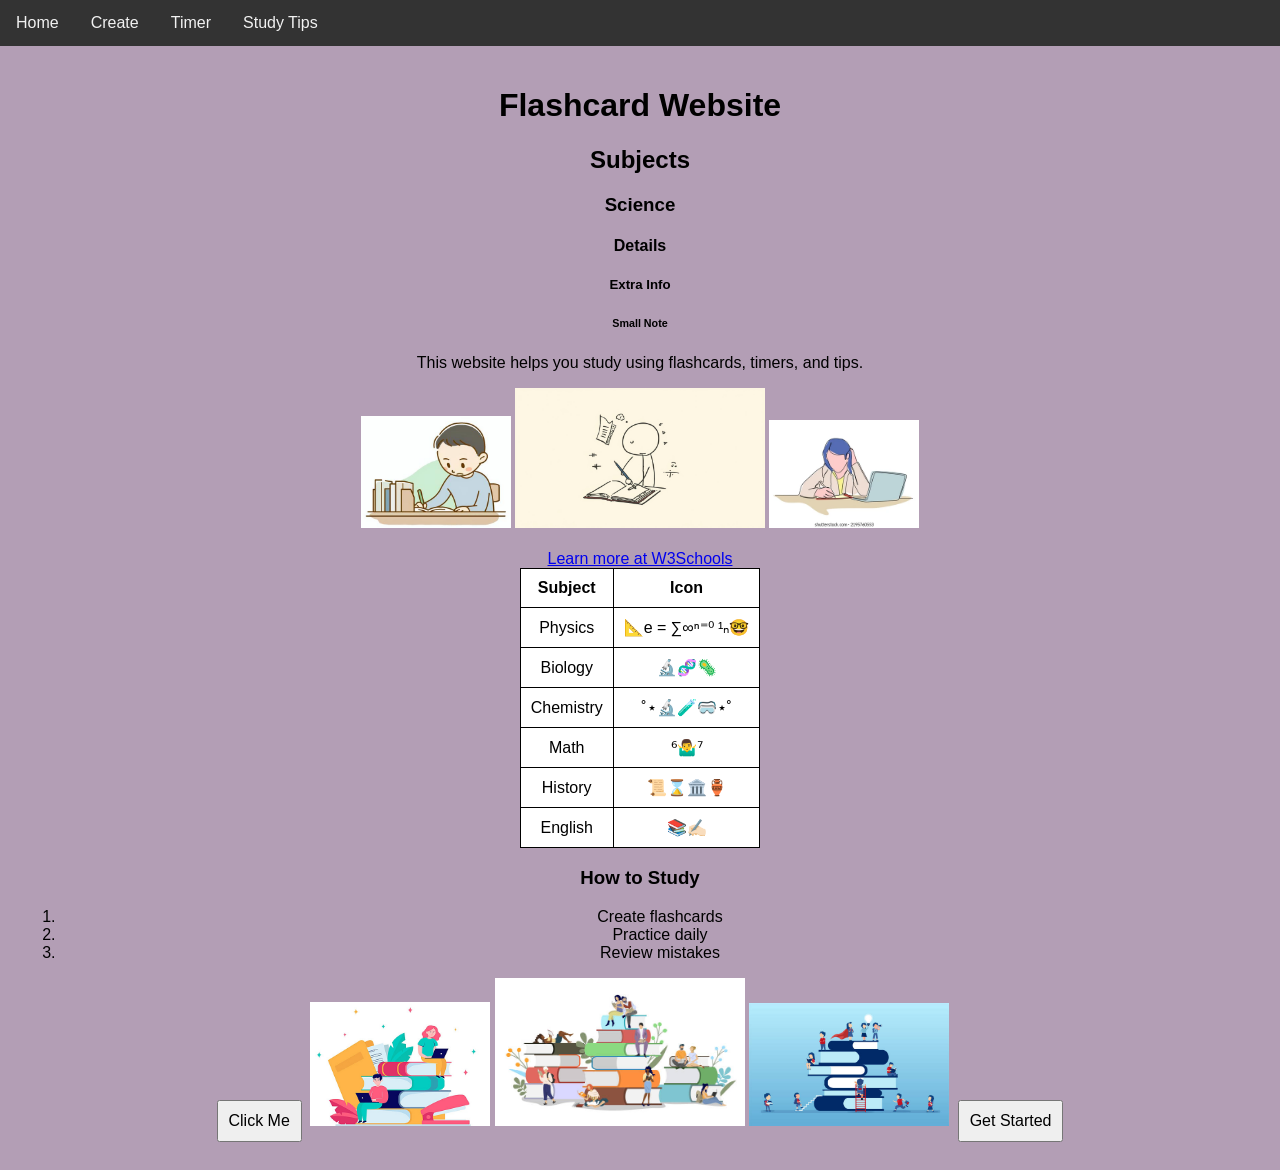
<file: index.html>
<!DOCTYPE html>
<html lang="en">
<head>
    <meta charset="UTF-8">
    <meta name="viewport" content="width=device-width, initial-scale=1.0">
    <title>Home</title>
    <link rel="stylesheet" href="styles.css">
</head>
<body>
    <div class="topnav">
        <a href="index.html">Home</a>
        <a href="create.html">Create</a>
        <a href="timer.html">Timer</a>
        <a href="tips.html">Study Tips</a>
    </div>

    <div class="container">
        <h1>Flashcard Website</h1>
        <h2>Subjects</h2>
        <h3>Science</h3>
        <h4>Details</h4>
        <h5>Extra Info</h5>
        <h6>Small Note</h6>

        <p>This website helps you study using flashcards, timers, and tips.</p>
        <img src="image/boy-studying.PNG" alt="Study illustration" width="150">
        <img src="image/stickman (2).PNG" alt="Study illustration" width="250">
        <img src="image/young-girl.PNG" alt="Study illustration" width="150">
        <br><br>

        <a href="https://www.w3schools.com" target="_blank" rel="noreferrer">Learn more at W3Schools</a>

        <table>
            <tr><th>Subject</th><th>Icon</th></tr>
            <tr><td>Physics</td><td>📐e = ∑∞ⁿ⁼⁰ ¹ₙ🤓</td></tr>
            <tr><td>Biology</td><td>🔬🧬🦠</td></tr>
            <tr><td>Chemistry</td><td>˚⋆🔬🧪🥽⋆˚</td></tr>
            <tr><td>Math</td><td>⁶🤷‍♂️⁷</td></tr>
            <tr><td>History</td><td>📜⌛🏛️🏺</td></tr>
            <tr><td>English</td><td>📚✍🏻</td></tr>
        </table>

        <h3>How to Study</h3>
        <ol>
            <li>Create flashcards</li>
            <li>Practice daily</li>
            <li>Review mistakes</li>
        </ol>

        <button onclick="alert('Welcome to my Flashcard Website!')">Click Me</button>
        <img src="image/Books-stacked.PNG" alt="Study illustration" width="180">
        <img src="image/People-studing.PNG" alt="Study illustration" width="250">
        <img src="image/Student.PNG" alt="Study illustration" width="200">
        <button onclick="alert('Start creating flashcards to boost your learning!')">Get Started</button>
    </div>
</body>
</html>
</file>
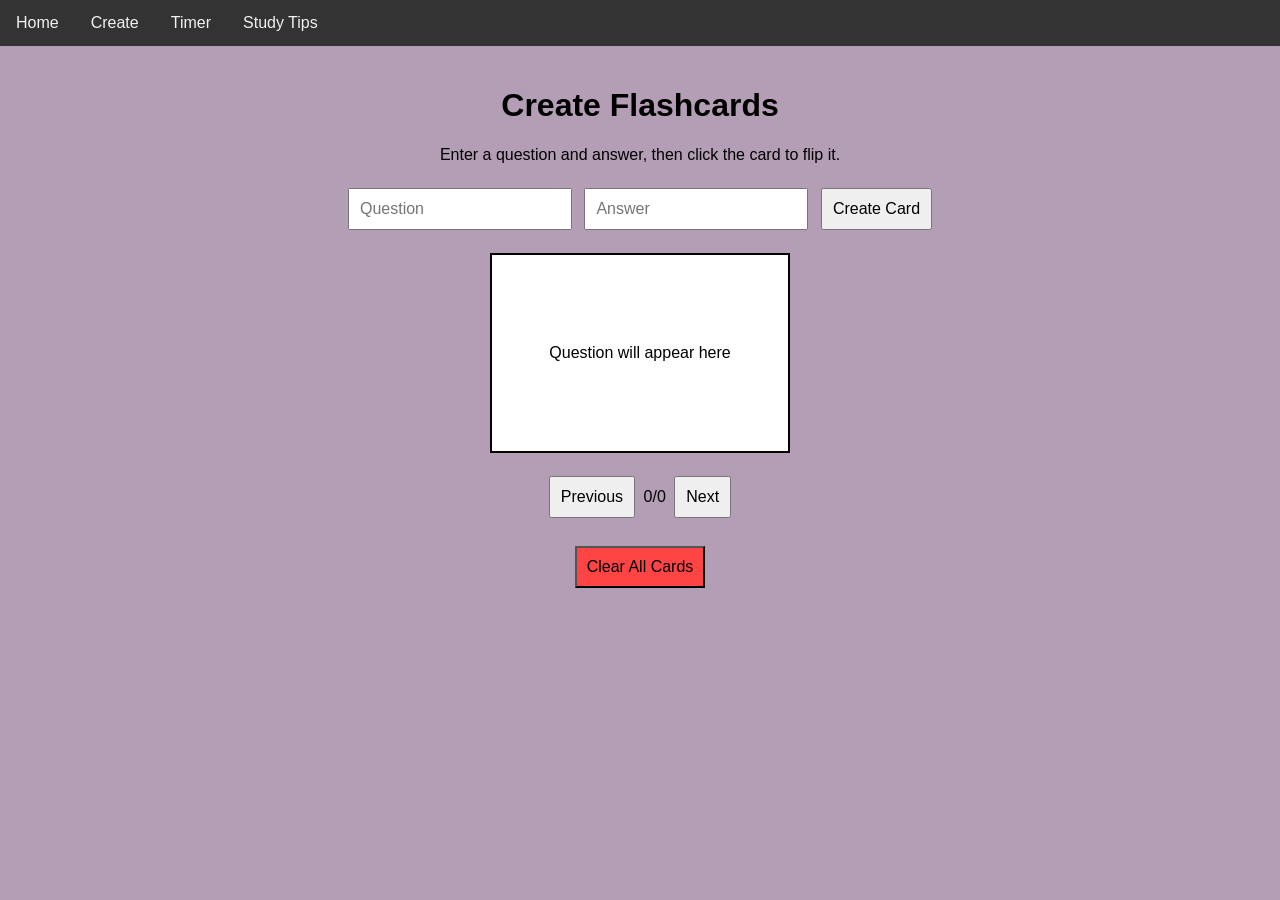
<file: create.html>
<!DOCTYPE html>
<html lang="en">
<head>
    <meta charset="UTF-8">
    <meta name="viewport" content="width=device-width, initial-scale=1.0">
    <title>Create Flashcards</title>
    <link rel="stylesheet" href="styles.css">
</head>
<body>
    <div class="topnav">
        <a href="index.html">Home</a>
        <a href="create.html">Create</a>
        <a href="timer.html">Timer</a>
        <a href="tips.html">Study Tips</a>
    </div>

    <div class="container">
        <h1>Create Flashcards</h1>
        <p>Enter a question and answer, then click the card to flip it.</p>

        <input id="q" placeholder="Question">
        <input id="a" placeholder="Answer">
        <button id="createBtn">Create Card</button>

        <div class="card-container">
            <div id="flashcard" class="card">
                <div class="card-face card-front" id="cardFront">Question will appear here</div>
                <div class="card-face card-back" id="cardBack">Answer will appear here</div>
            </div>
        </div>

        <div class="controls">
            <button id="prevBtn">Previous</button>
            <span id="cardCounter">0/0</span>
            <button id="nextBtn">Next</button>
        </div>

        <button id="clearBtn" style="margin-top:20px; background-color: #ff4444;">Clear All Cards</button>
    </div>

    <script src="script.js"></script>
</body>
</html>
</file>
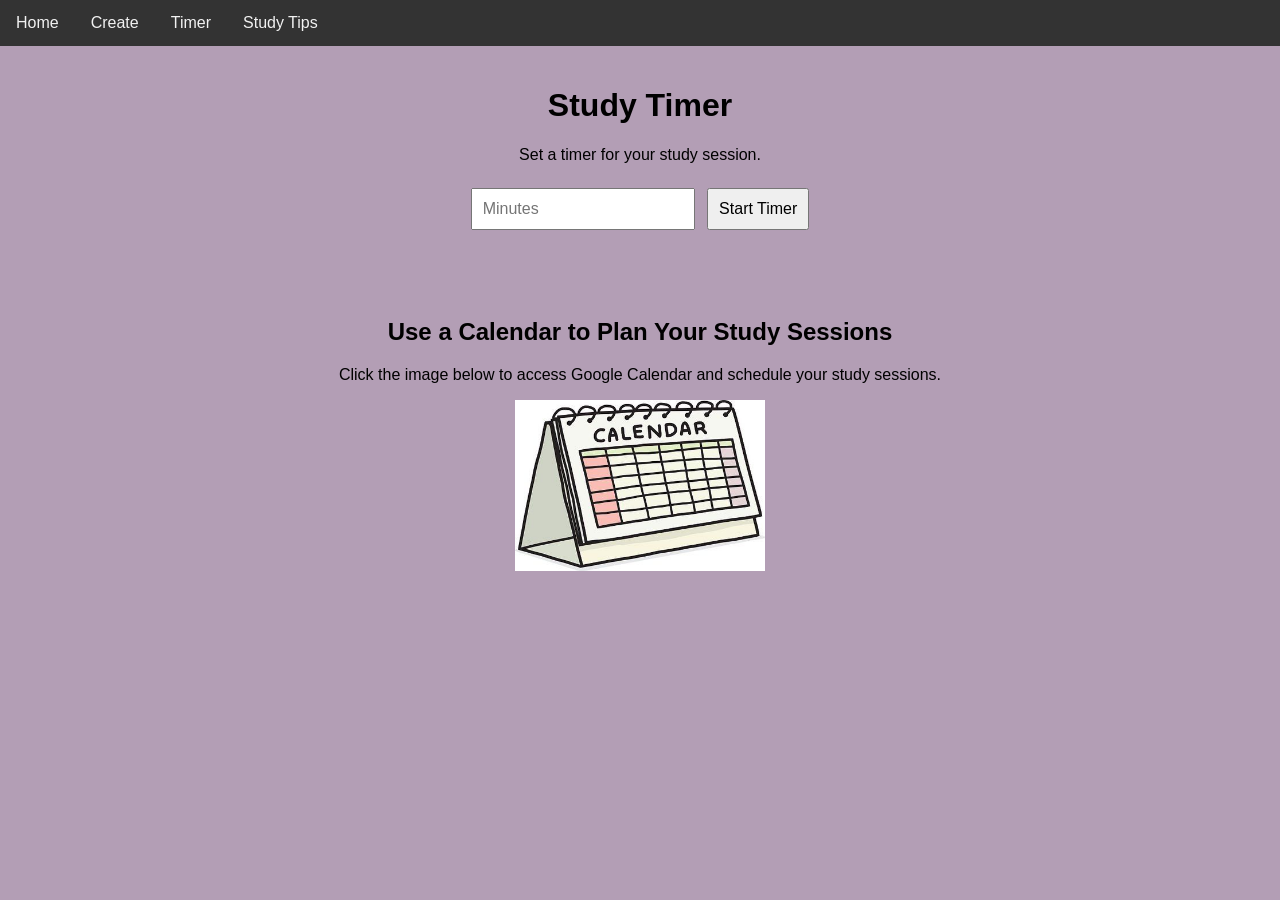
<file: timer.html>
<!DOCTYPE html>
<html lang="en">
<head>
    <meta charset="UTF-8">
    <meta name="viewport" content="width=device-width, initial-scale=1.0">
    <title>Timer</title>
    <link rel="stylesheet" href="styles.css">
</head>
<body>
    <div class="topnav">
        <a href="index.html">Home</a>
        <a href="create.html">Create</a>
        <a href="timer.html">Timer</a>
        <a href="tips.html">Study Tips</a>
    </div>

    <div class="container">
        <h1>Study Timer</h1>
        <p>Set a timer for your study session.</p>

        <input id="minutes" type="number" min="1" placeholder="Minutes">
        <button id="startTimerBtn">Start Timer</button>
        <button id="stopTimerBtn" style="display:none;">Stop Timer</button>

        <h2 id="timer"></h2>
    </div>
    <div class="container">
        <h2>Use a Calendar to Plan Your Study Sessions</h2>
        <p>Click the image below to access Google Calendar and schedule your study sessions.</p>
    <a href="https://calendar.google.com/">
    <img src="image/calendar.PNG" alt="Clickable Image Description" width="250">
    </a>
    </div>


    <script src="script.js"></script>
</body>
</html>
</file>
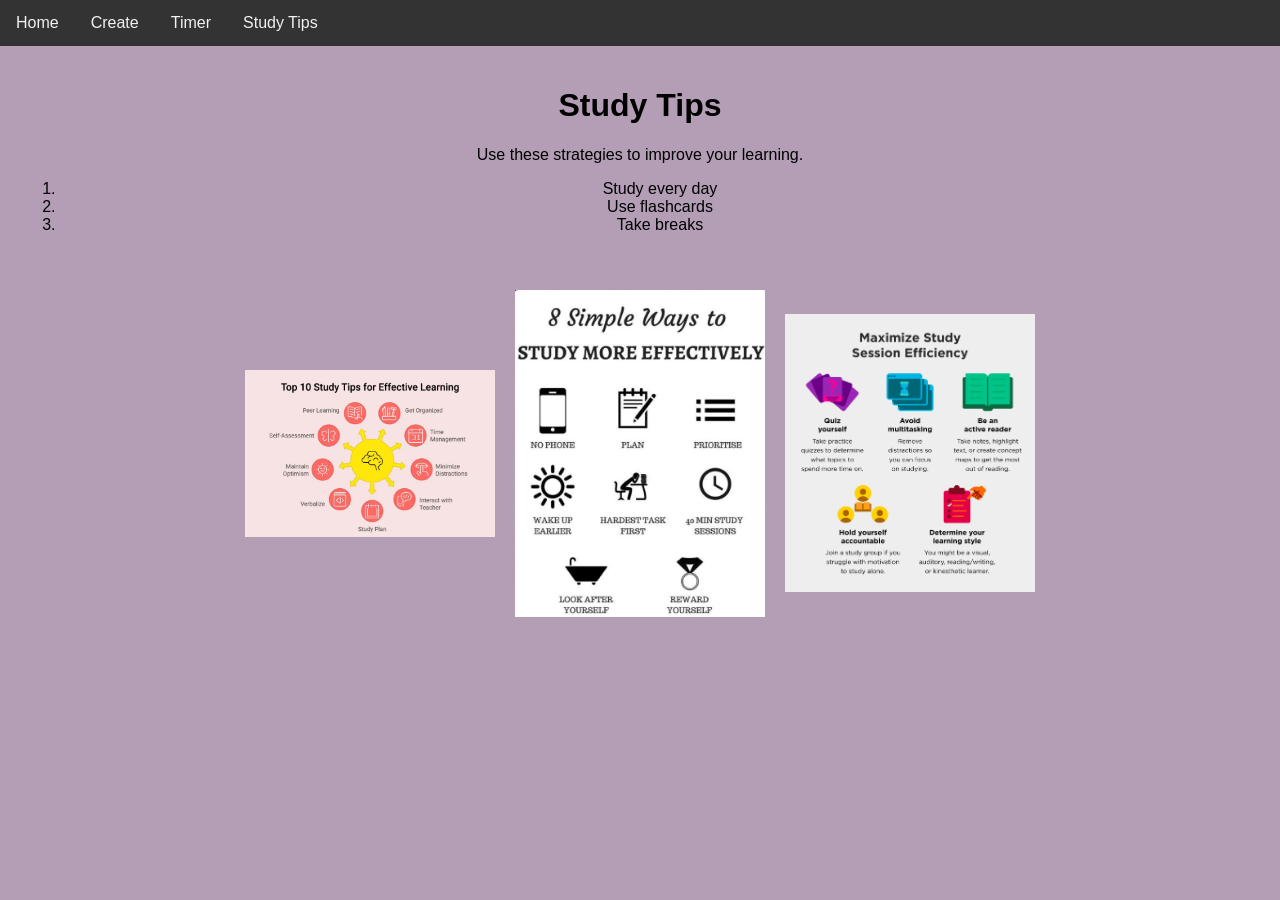
<file: tips.html>
<!DOCTYPE html>
<html lang="en">
<head>
    <meta charset="UTF-8">
    <meta name="viewport" content="width=device-width, initial-scale=1.0">
    <title>Study Tips</title>
    <link rel="stylesheet" href="styles.css">
</head>
<body>
    <div class="topnav">
        <a href="index.html">Home</a>
        <a href="create.html">Create</a>
        <a href="timer.html">Timer</a>
        <a href="tips.html">Study Tips</a>
    </div>

    <div class="container">
        <h1>Study Tips</h1>
        <p>Use these strategies to improve your learning.</p>

        <ol>
            <li>Study every day</li>
            <li>Use flashcards</li>
            <li>Take breaks</li>
        </ol>
    </div>
<div class="photo-row">
    <img src="image/Top-10-Study-Tips.PNG" alt="Study Tips Image">
    <img src="image/8.PNG" alt="8 Tips">
    <img src="image/maximize-study-session-efficiency.PNG" alt="Maximize Study Session Efficiency">
</div>
</body>
</html>
</file>
<file: styles.css>
/* Add Global styles here */

* {
    box-sizing: border-box;
}

body {
    font-family: Arial, sans-serif;
    margin: 0;
    background-color: #B39EB5;
    background-position: center;
    background-attachment: fixed;
}

/* NAVBAR */
.topnav {
    background-color: #333;
    overflow: hidden;
}

.topnav a {
    float: left;
    color: #f2f2f2;
    padding: 14px 16px;
    text-decoration: none;
}

.topnav a:hover {
    background-color: rgba(87, 87, 87, 0.8);
}

/* Content */
.container {
    text-align: center;
    padding: 20px;
}

input,
button {
    margin: 8px 4px;
    padding: 10px;
    font-size: 1rem;
}

button {
    cursor: pointer;
}

/* Table */
table {
    margin: auto;
    background: white;
    border-collapse: collapse;
}

td,
th {
    border: 1px solid black;
    padding: 10px;
}

/* Card */
.card {
    width: 300px;
    height: 200px;
    margin: 15px auto;
    position:relative;
    transition: transform 0.6s cubic-bezier(0.4,0,0.2,1);
    perspective: 1000px;
    transform-style:preserve-3d;
    background: white;
    cursor: pointer;
}


.card.flipped{
    transform:rotateY(180deg);
}

.card-face {
    position:absolute;
    width:100%;
    height:100%;
    backface-visibility:hidden;
    display:flex;
    justify-content:center;
    align-items:center;
    border: 2px solid black;
}
.card-front {
    background-color: white;
}
.card-back {
    background-color: #1e1e1e;
    color: white;
    transform:rotateY(180deg);
}
.dark {
    background-color: #1e1e1e;
    color: white;
}

/* This targets the box holding the images */
.photo-row {
  display: flex;
  justify-content: center;
  align-items: center;
  gap: 20px;
  margin-top: 20px;
}

/* This fixes the "Giant Photo" problem */
.photo-row img {
  width: 250px; /* Forces them to a manageable size */
  height: auto;  /* Keeps them from looking squished */
}
.class-container {
    display: flex;
    justify-content: center;
    align-items: center;
    gap: 20px;
    margin-top: 20px;
}
</file>
